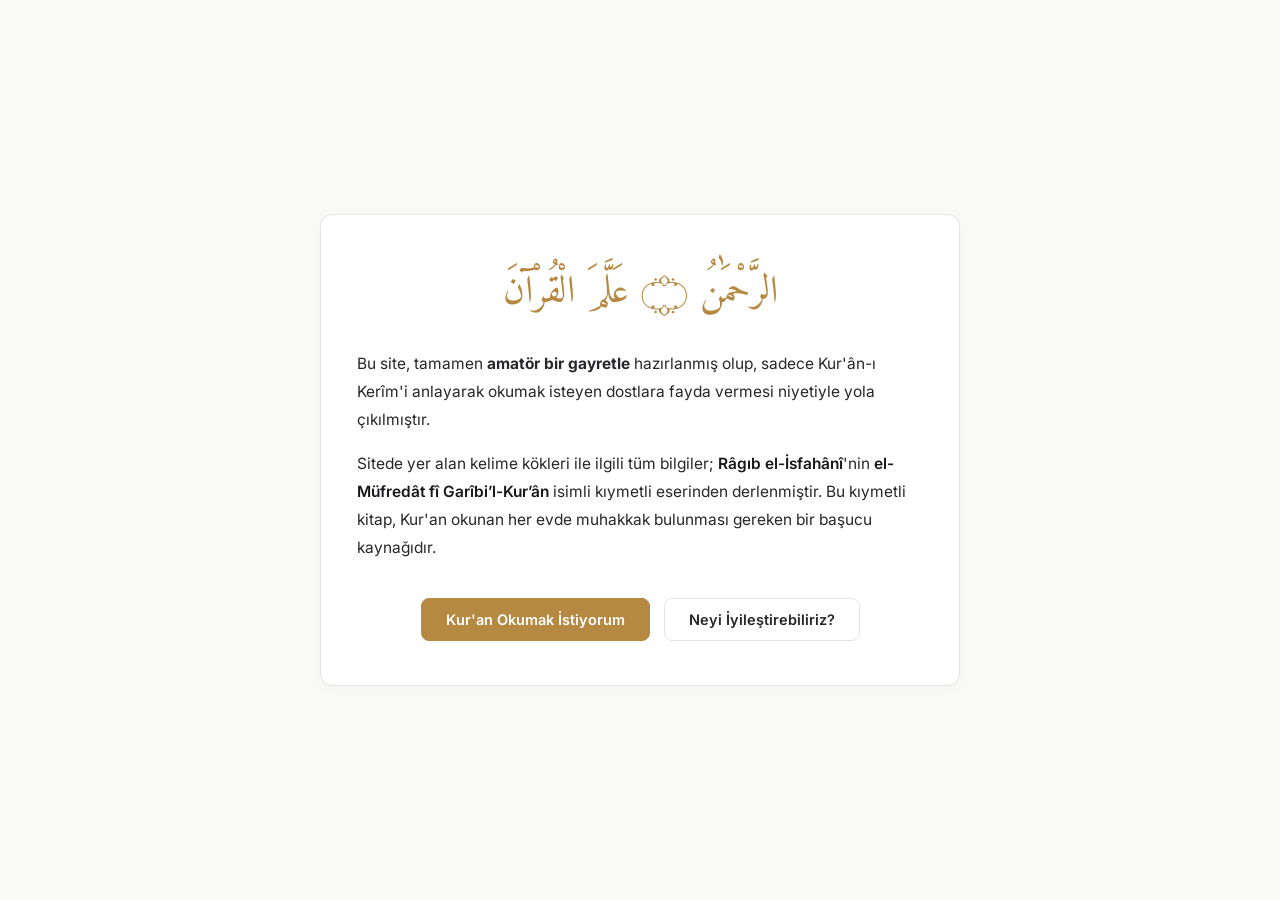
<file: templates/home.html>
<!DOCTYPE html>
<html lang="tr">
<head>
    <meta charset="UTF-8">
    <meta name="viewport" content="width=device-width, initial-scale=1.0">
    <title>Kur'an Ehli</title>
    <link href="https://fonts.googleapis.com/css2?family=Amiri:wght@400;700&family=Inter:wght@400;500;600&display=swap" rel="stylesheet">
    <style>
        :root {
            --primary: #b58941;
            --primary-hover: #9a7332;
            --text-main: #27272a;
            --text-muted: #52525b;
            --bg-body: #fafaf9;
            --border: #e7e5e4;
        }

        * {
            box-sizing: border-box;
            margin: 0;
            padding: 0;
        }

        body {
            font-family: 'Inter', -apple-system, BlinkMacSystemFont, sans-serif;
            background-color: var(--bg-body);
            color: var(--text-main);
            min-height: 100vh;
            display: flex;
            align-items: center;
            justify-content: center;
            padding: 24px;
        }

        .container {
            max-width: 640px;
            width: 100%;
            background: #ffffff;
            border: 1px solid var(--border);
            border-radius: 12px;
            padding: 44px 36px;
            box-shadow: 0 4px 20px rgba(0,0,0,0.03);
            text-align: center;
        }

        .arabic-header {
            font-family: 'Amiri', serif;
            font-size: 38px;
            color: var(--primary);
            direction: rtl;
            margin-bottom: 24px;
            user-select: none;
        }

        .content {
            font-size: 15.5px;
            line-height: 1.8;
            color: var(--text-main);
            text-align: left;
            margin-bottom: 36px;
        }

        .content p {
            margin-bottom: 16px;
        }

        .content p:last-child {
            margin-bottom: 0;
        }

        .highlight {
            font-weight: 600;
            color: #18181b;
        }

        .btn-group {
            display: flex;
            gap: 14px;
            justify-content: center;
            flex-wrap: wrap;
        }

        .btn {
            display: inline-flex;
            align-items: center;
            justify-content: center;
            padding: 12px 24px;
            border-radius: 8px;
            font-size: 14.5px;
            font-weight: 600;
            text-decoration: none;
            transition: all 0.15s ease;
            cursor: pointer;
        }

        .btn-primary {
            background-color: var(--primary);
            color: #ffffff;
            border: 1px solid var(--primary);
        }

        .btn-primary:hover {
            background-color: var(--primary-hover);
        }

        .btn-secondary {
            background-color: #ffffff;
            color: var(--text-main);
            border: 1px solid var(--border);
        }

        .btn-secondary:hover {
            background-color: #f4f4f5;
        }
    </style>
</head>
<body>

    <div class="container">
        <div class="arabic-header">الرَّحْمَٰنُ ۝ عَلَّمَ الْقُرْآنَ</div>
        
        <div class="content">
            <p>
                Bu site, tamamen <strong>amatör bir gayretle</strong> hazırlanmış olup, sadece Kur'ân-ı Kerîm'i anlayarak okumak isteyen dostlara fayda vermesi niyetiyle yola çıkılmıştır.
            </p>
            <p>
                Sitede yer alan kelime kökleri ile ilgili tüm bilgiler; <span class="highlight">Râgıb el-İsfahânî</span>'nin <span class="highlight">el-Müfredât fî Garîbi’l-Kur’ân</span> isimli kıymetli eserinden derlenmiştir. Bu kıymetli kitap, Kur'an okunan her evde muhakkak bulunması gereken bir başucu kaynağıdır.
            </p>
        </div>

        <div class="btn-group">
            <a href="/oku" class="btn btn-primary">Kur'an Okumak İstiyorum</a>
            <a href="/oneri" class="btn btn-secondary">Neyi İyileştirebiliriz?</a>
        </div>
    </div>

</body>
</html>
</file>
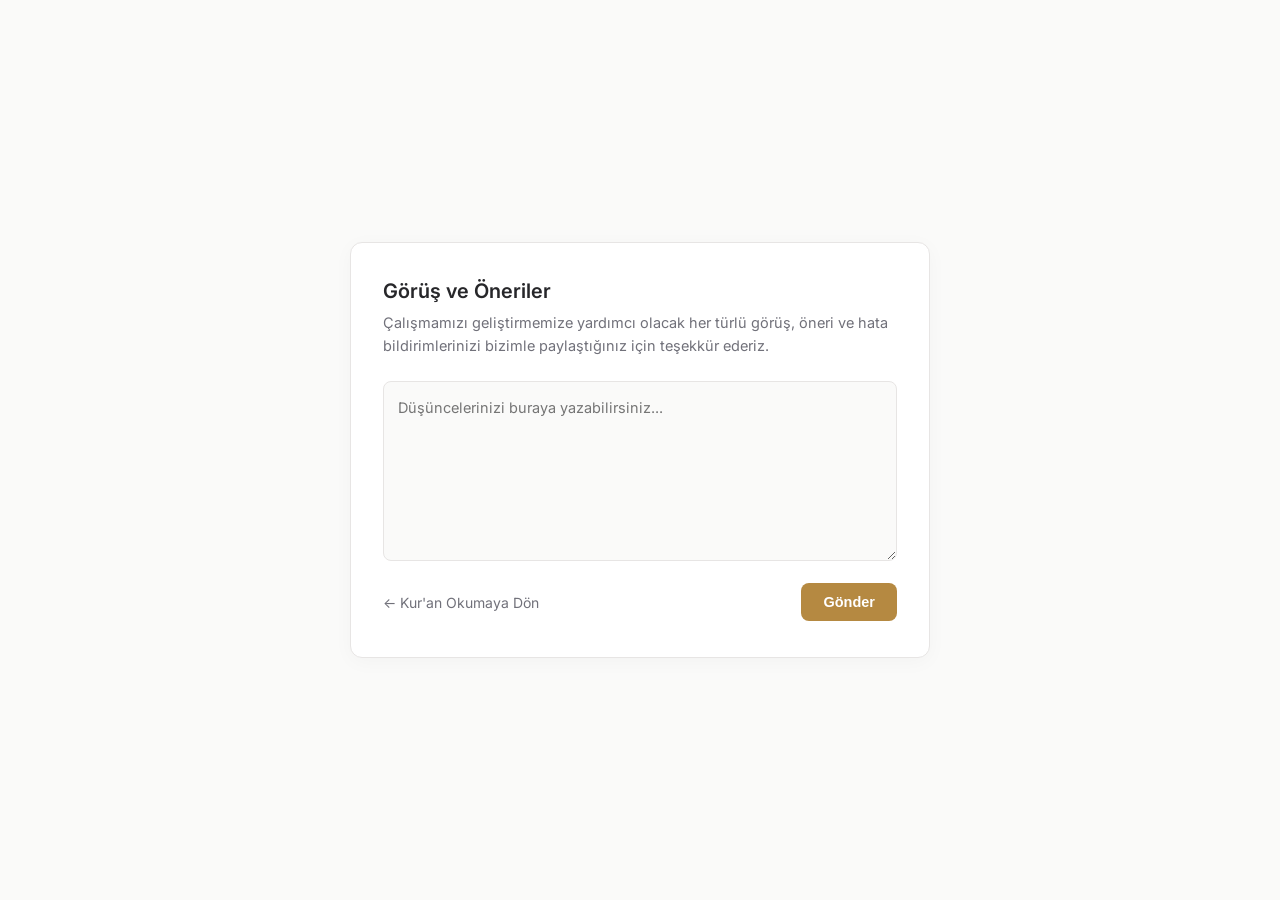
<file: templates/oneri.html>
<!DOCTYPE html>
<html lang="tr">
<head>
    <meta charset="UTF-8">
    <meta name="viewport" content="width=device-width, initial-scale=1.0">
    <title>Görüş ve Öneriler — Kur'an Ehli</title>
    <link href="https://fonts.googleapis.com/css2?family=Inter:wght@400;500;600&display=swap" rel="stylesheet">
    <style>
        :root {
            --primary: #b58941;
            --primary-hover: #9a7332;
            --text-main: #27272a;
            --text-muted: #71717a;
            --border: #e7e5e4;
            --bg-body: #fafaf9;
        }

        * {
            box-sizing: border-box;
            margin: 0;
            padding: 0;
        }

        body {
            font-family: 'Inter', -apple-system, BlinkMacSystemFont, sans-serif;
            background-color: var(--bg-body);
            color: var(--text-main);
            min-height: 100vh;
            display: flex;
            align-items: center;
            justify-content: center;
            padding: 24px;
        }

        .container {
            max-width: 580px;
            width: 100%;
            background: #ffffff;
            border: 1px solid var(--border);
            border-radius: 12px;
            padding: 36px 32px;
            box-shadow: 0 4px 20px rgba(0,0,0,0.03);
        }

        h2 {
            font-size: 20px;
            font-weight: 600;
            margin-bottom: 8px;
        }

        .desc {
            font-size: 14.5px;
            color: var(--text-muted);
            line-height: 1.6;
            margin-bottom: 24px;
        }

        textarea {
            width: 100%;
            height: 180px;
            padding: 14px;
            border: 1px solid var(--border);
            border-radius: 8px;
            font-family: inherit;
            font-size: 14.5px;
            color: var(--text-main);
            outline: none;
            resize: vertical;
            line-height: 1.6;
            background: #fafaf9;
        }

        textarea:focus {
            border-color: var(--primary);
            background: #ffffff;
        }

        .action-row {
            display: flex;
            justify-content: space-between;
            align-items: center;
            margin-top: 18px;
        }

        .back-link {
            font-size: 14px;
            color: var(--text-muted);
            text-decoration: none;
        }

        .back-link:hover {
            color: var(--text-main);
        }

        .btn-submit {
            background: var(--primary);
            color: #ffffff;
            border: none;
            padding: 11px 22px;
            border-radius: 8px;
            font-size: 14.5px;
            font-weight: 600;
            cursor: pointer;
            transition: background 0.15s ease;
        }

        .btn-submit:hover {
            background: var(--primary-hover);
        }

        .success-box {
            display: none;
            padding: 16px;
            background: #f0fdf4;
            border: 1px solid #bbf7d0;
            color: #166534;
            border-radius: 8px;
            font-size: 14.5px;
            text-align: center;
            margin-top: 14px;
        }
    </style>
</head>
<body>

    <div class="container">
        <h2>Görüş ve Öneriler</h2>
        <p class="desc">
            Çalışmamızı geliştirmemize yardımcı olacak her türlü görüş, öneri ve hata bildirimlerinizi bizimle paylaştığınız için teşekkür ederiz.
        </p>

        <form id="oneriForm" onsubmit="gonderOneri(event)">
            <textarea id="mesaj" placeholder="Düşüncelerinizi buraya yazabilirsiniz..." required></textarea>
            
            <div class="action-row">
                <a href="/oku" class="back-link">← Kur'an Okumaya Dön</a>
                <button type="submit" class="btn-submit" id="btnGonder">Gönder</button>
            </div>
        </form>

        <div id="basariKutusu" class="success-box">
            Görüşünüz iletildi, Kur'an çalışmalarınızda başarılar dileriz...
        </div>
    </div>

    <script>
        async function gonderOneri(e) {
            e.preventDefault();
            const btn = document.getElementById('btnGonder');
            const mesaj = document.getElementById('mesaj').value.trim();
            if (!mesaj) return;

            btn.disabled = true;
            btn.textContent = 'Gönderiliyor...';

            try {
                const res = await fetch('/api/oneri', {
                    method: 'POST',
                    headers: { 'Content-Type': 'application/json' },
                    body: JSON.stringify({ mesaj: mesaj })
                });

                if (res.ok) {
                    document.getElementById('oneriForm').style.display = 'none';
                    document.getElementById('basariKutusu').style.display = 'block';
                } else {
                    alert('Gönderilirken bir sorun oluştu. Lütfen tekrar deneyin.');
                    btn.disabled = false;
                    btn.textContent = 'Gönder';
                }
            } catch (err) {
                alert('Bağlantı hatası oluştu.');
                btn.disabled = false;
                btn.textContent = 'Gönder';
            }
        }
    </script>
</body>
</html>
</file>
